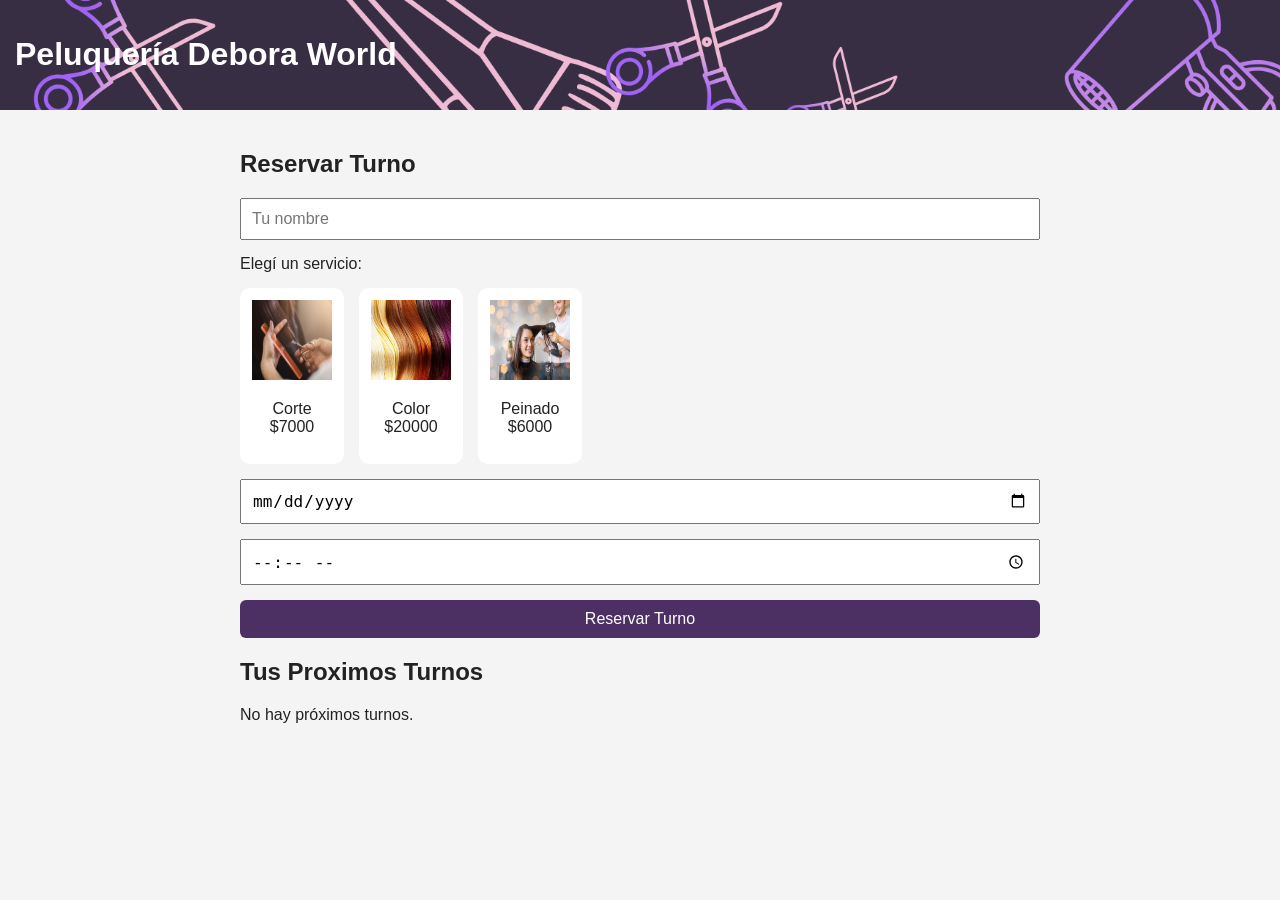
<file: index.html>
<!DOCTYPE html>
<html lang="es">
<head>
    <meta charset="UTF-8">
    <title>Peluquería Debora World</title>
    <link rel="stylesheet" href="style.css">
</head>

<body>

<header>
    <h1> Peluquería Debora World</h1>
    <!-- <button id="darkModeBtn">🌙 Dark Mode</button> -->
</header>

<main>

    <h2>Reservar Turno</h2>

    <form id="formTurno">

        <input type="text" id="nombre" placeholder="Tu nombre" required>

        <label>Elegí un servicio:</label>

        <div class="servicios">

            <label id="corte" class="card">
                <input type="radio" name="servicio" value="Corte" required>
                <img src="corte.jpg">
                <p>Corte<br>
                $7000
                </p>
            </label>

            <label id="color" class="card">
                <input type="radio" name="servicio" value="Color">
                <img src="color.jpg">
                <p>Color <br>
                $20000
                </p>
            </label>

            <label id="peinado" class="card">
                <input type="radio" name="servicio" value="Peinado">
                <img src="peinado.jpg">
                <p>Peinado<br>
                $6000
                </p>
            </label>

        </div>

        <input type="date" id="fecha" required>
        <input type="time" id="hora" required>

        <button id="boton" type="submit">Reservar Turno</button>

    </form>

    <h2>Tus Proximos Turnos</h2>
    <div id="listaTurnos"></div>

</main>

<script src="main.js"></script>

</body>
</html>
</file>
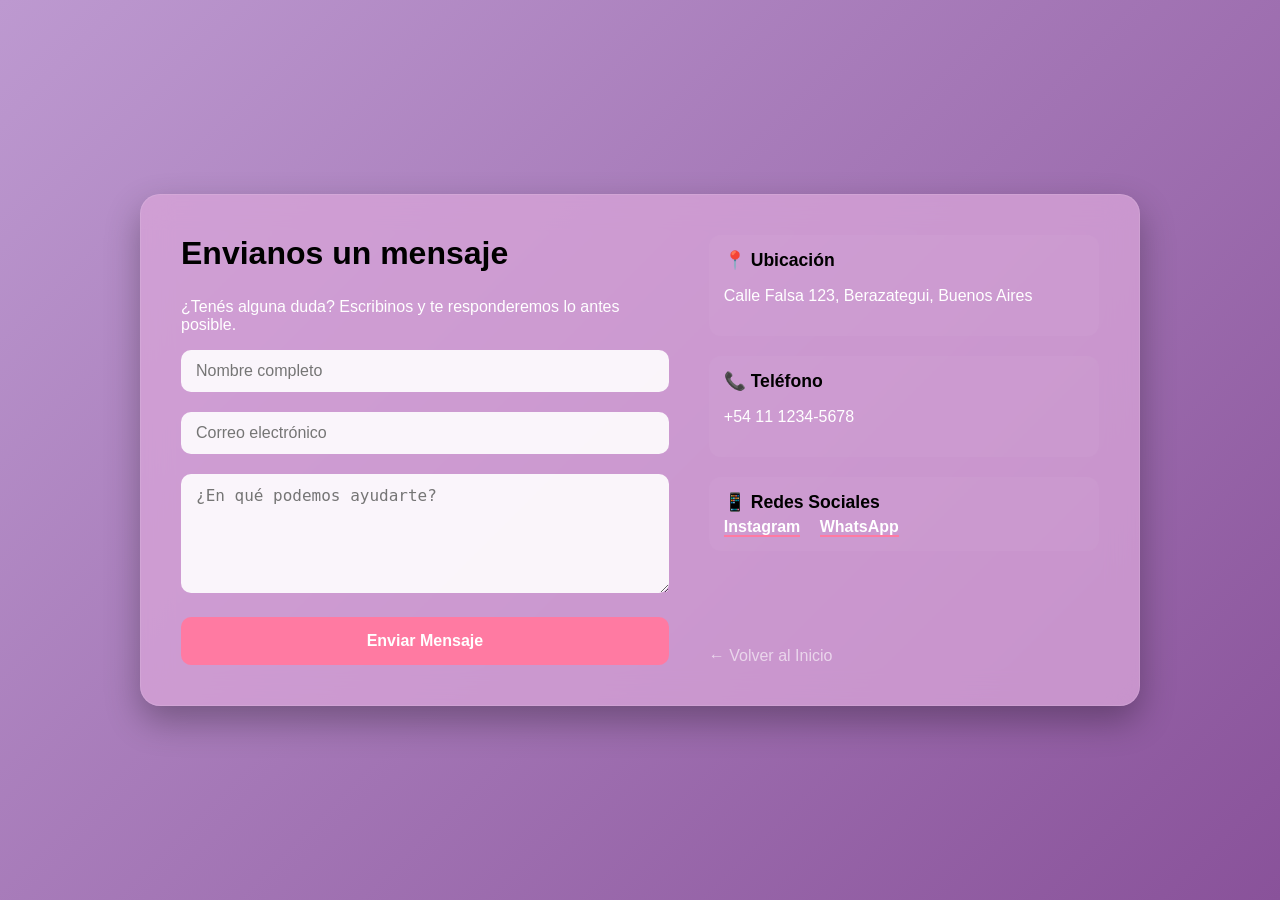
<file: templates/contacto.html>
<!DOCTYPE html>
<html lang="es">
<head>
    <meta charset="UTF-8">
    <meta name="viewport" content="width=device-width, initial-scale=1.0">
    <title>Contacto - Debora World</title>
    <link rel="stylesheet" href="../css/contacto.css">
</head>
<body>

    <section class="contacto-section">
        <div class="contacto-container">
            
            <div class="contacto-form">
                <h2>Envianos un mensaje</h2>
                <p>¿Tenés alguna duda? Escribinos y te responderemos lo antes posible.</p>
                
                <form id="formContacto">
                    <div class="input-group">
                        <input type="text" placeholder="Nombre completo" required>
                    </div>
                    <div class="input-group">
                        <input type="email" placeholder="Correo electrónico" required>
                    </div>
                    <div class="input-group">
                        <textarea placeholder="¿En qué podemos ayudarte?" rows="5" required></textarea>
                    </div>
                    <button type="submit" class="btn-enviar">Enviar Mensaje</button>
                </form>
            </div>

            <div class="contacto-info">
                <div class="info-card">
                    <h3>📍 Ubicación</h3>
                    <p>Calle Falsa 123, Berazategui, Buenos Aires</p>
                </div>
                
                <div class="info-card">
                    <h3>📞 Teléfono</h3>
                    <p>+54 11 1234-5678</p>
                </div>

                <div class="info-card">
                    <h3>📱 Redes Sociales</h3>
                    <div class="redes">
                        <a href="#">Instagram</a>
                        <a href="#">WhatsApp</a>
                    </div>
                </div>

                <a href="index.html" class="btn-volver-contacto">← Volver al Inicio</a>
            </div>

        </div>
    </section>

</body>
</html>
</file>
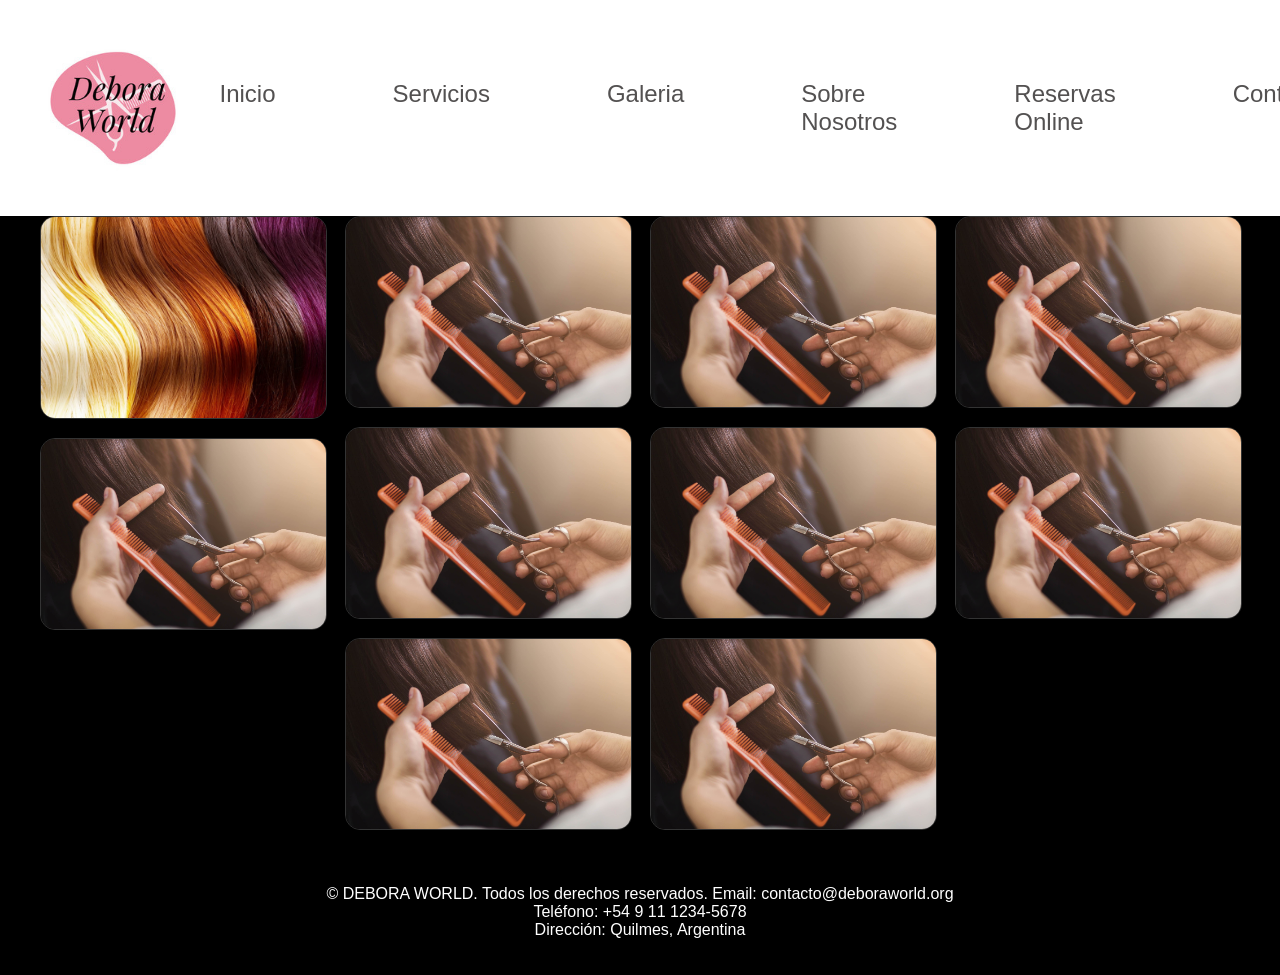
<file: templates/galeria.html>
<!DOCTYPE html>
<html lang="es">
<head>
  <meta charset="UTF-8">
  <meta name="viewport" content="width=device-width, initial-scale=1.0">
  <title>Mi Feed tipo Pinterest</title>
  <!-- Hoja de estilos principal del feed -->
  <link rel="stylesheet" href="../css/galeria.css">
</head>
<body>
  <!-- Contenedor principal de la página (puede usarse para layout global) -->
  <div class="main">
    <!-- HEADER: cabecera fija que contiene menú, logo y enlace de login -->
    <header class="header-principal">
      <div class="logo-container">
        <img src="../imagenes/Logo.png" alt="Logo DeboraWorld">
      </div>
      <div class="contenedor-derecha">
        <nav class="navegador">
          <div class="menu-links" id="menuLinks">
            <a href="#inicio">Inicio</a>
            <a href="servicios.html">Servicios</a>
            <a href="galeria.html">Galeria</a>
            <a href="nosotros.html">Sobre Nosotros</a>
            <a href="index.html">Reservas Online</a>
            <a href="contacto.html">Contacto</a>
          </div>
        </nav>
        <button class="loginlinks">
          <a href="iniciosesion.html">Iniciar Sesión</a>
        </button>
      </div>
    </header>
    <div class="feed" id="feed-proyectos">
      <img src="../imagenes/color.jpg">
      <img src="../imagenes/corte.jpg">
      <img src="../imagenes/corte.jpg">
      <img src="../imagenes/corte.jpg">
      <img src="../imagenes/corte.jpg">
      <img src="../imagenes/corte.jpg">
      <img src="../imagenes/corte.jpg">
      <img src="../imagenes/corte.jpg">
      <img src="../imagenes/corte.jpg">
      <img src="../imagenes/corte.jpg">
    </div>
     <!-- FOOTER: información de contacto y derechos -->
    
      <footer>
      <p>&copy; DEBORA WORLD. Todos los derechos reservados.
         Email: contacto@deboraworld.org<br>
        Teléfono: +54 9 11 1234-5678<br>
        Dirección: Quilmes, Argentina
      </p>
    </footer>

  <script src="../script.js"></script>
</body>
</html>
</file>
<file: style.css>
body {
    font-family: Arial, sans-serif;
    margin: 0;
    background: #f4f4f4;
    color: #222;
    transition: 0.3s;
}

header {
    display: flex;
    justify-content: space-between;
    align-items: center;
    padding: 15px;
    background-image: url("headeroficial.png");
    background-repeat: no-repeat;
    background-size: cover;
    color: white;
}

main {
    max-width: 800px;
    margin: auto;
    padding: 20px;
}

form {
    display: flex;
    flex-direction: column;
    gap: 15px;
}

input, button {
    padding: 10px;
    font-size: 16px;
}

button {
    background: #4c3063;
    border: none;
    color: white;
    cursor: pointer;
    border-radius: 6px;
}

button:hover {
    background: #e5a8bb;
}

/* SERVICIOS */

.servicios {
    display: flex;
    gap: 15px;
}

.card {
    border: 2px solid transparent;
    padding: 10px;
    border-radius: 10px;
    text-align: center;
    cursor: pointer;
    background: white;
    transition: 0.3s;
}

.card img {
    width: 80px;
    height: 80px;
}

.card:hover {
    transform: scale(1.05);
}

.card input {
    display: none;
}

.card input:checked + img {
    border: 3px solid #ff7aa2;
    border-radius: 10px;
}

/* TURNOS */

.turno {
    background: white;
    padding: 15px;
    margin: 15px 0;
    border-left: 5px solid #ff7aa2;
    border-radius: 8px;
    box-shadow: 0 2px 8px rgba(0,0,0,0.1);
    display: flex;
    justify-content: space-between;
    align-items: center;
    gap: 15px;
    transition: 0.3s;
}

.turno:hover {
    box-shadow: 0 4px 12px rgba(0,0,0,0.15);
}

.turno-info {
    flex: 1;
}

.turno-info p {
    margin: 5px 0;
    font-size: 14px;
}

.turno-botones {
    display: flex;
    gap: 10px;
    flex-wrap: wrap;
}

.btn-cancelar, .btn-agregar {
    padding: 8px 15px;
    font-size: 14px;
    border: none;
    border-radius: 6px;
    cursor: pointer;
    transition: 0.3s;
}

.btn-cancelar {
    background: #ff7aa2;
    color: white;
}

.btn-cancelar:hover {
    background: #ff5a7d;
}

.btn-agregar {
    background: #4c3063;
    color: white;
}

.btn-agregar:hover {
    background: #3a234a;
}

/* DARK MODE */

.dark {
    background: #1e1e1e;
    color: white;
}

.dark header {
    background: #111;
}

.dark .card {
    background: #2a2a2a;
}

.dark .turno {
    background: #2a2a2a;
}
</file>
<file: css/contacto.css>
body {
    margin: 0;
    padding: 0;
    font-family: 'Segoe UI', sans-serif;
    background: linear-gradient(135deg, #bd99d0 0%, #89529a 100%);
    color: white;
    min-height: 100vh;
    display: flex;
    align-items: center;
    justify-content: center;
}

.contacto-section {
    width: 90%;
    max-width: 1000px;
    padding: 20px;
}

.contacto-container {
    display: flex;
    gap: 40px;
    background: rgba(217, 164, 216, 0.768);
    backdrop-filter: blur(15px);
    border-radius: 20px;
    border: 1px solid rgba(255, 255, 255, 0.1);
    padding: 40px;
    box-shadow: 0 15px 35px rgba(0, 0, 0, 0.3);
}

/* FORMULARIO */
.contacto-form {
    flex: 1;
}

.contacto-form h2 {
    color: #000000;
    font-size: 2rem;
    margin-top: 0;
}

.input-group {
    margin-bottom: 20px;
}

.input-group input, .input-group textarea {
    width: 100%;
    padding: 12px 15px;
    border-radius: 10px;
    border: none;
    background: rgba(255, 255, 255, 0.9);
    font-size: 1rem;
    box-sizing: border-box;
}

.btn-enviar {
    width: 100%;
    padding: 15px;
    background: #ff7aa2;
    color: white;
    border: none;
    border-radius: 10px;
    font-weight: bold;
    font-size: 1rem;
    cursor: pointer;
    transition: 0.3s;
}

.btn-enviar:hover {
    background: #e66a91;
    transform: translateY(-3px);
    box-shadow: 0 5px 15px rgba(255, 122, 162, 0.4);
}

/* INFO DERECHA */
.contacto-info {
    flex: 0.8;
    display: flex;
    flex-direction: column;
    gap: 20px;
}

.info-card {
    background: rgba(255, 255, 255, 0.03);
    padding: 15px;
    border-radius: 12px;
}

.info-card h3 {
    margin: 0 0 5px 0;
    font-size: 1.1rem;
    color: #000000;
}

.redes a {
    color: white;
    text-decoration: none;
    margin-right: 15px;
    font-weight: bold;
    border-bottom: 2px solid #ff7aa2;
}

.btn-volver-contacto {
    margin-top: auto;
    color: rgba(255, 255, 255, 0.6);
    text-decoration: none;
    transition: 0.3s;
}

.btn-volver-contacto:hover {
    color: white;
}

/* RESPONSIVE */
@media (max-width: 768px) {
    .contacto-container {
        flex-direction: column;
    }
}
</file>
<file: css/galeria.css>
body { /*body es el cuerpo de la pagina*/
  margin: 0; /*elimina el margen externo por defecto*/
  font-family: Arial, sans-serif;
  background-color: #f4f4f4;
}

html, body { /*html y body son los elementos principales de la pagina*/
  font-family: 'Orbitron', sans-serif;
  background-color: black; /*para que toda la pagina tenga el mismo fondo*/
  background-size: cover;
  color: rgb(255, 255, 255);
  display: flex; /*para que los elementos hijos se alineen en fila o columna*/
  flex-direction: column; /*para que los elementos hijos se alineen en columna*/
  margin: 0;
  min-height: 100vh;
  padding: 0;
}

.main {  
  display: flex;
  flex-direction: column;
  flex: 1;  /* crece y ocupa todo el espacio disponible */
}

.main-content { /* Contenedor principal del contenido */
  flex: 1; /* Esto permite que el contenido crezca y empuje el footer abajo */
  padding-bottom: 100px; /* espacio para que el botón + no lo tape */
}

a {
  text-decoration: none; /*le saca la decoracion*/
  color: inherit; /*le saca el color*/
}
.logo-container {
  display: flex; /*es para poder centrar con justify-content y align-items*/
  justify-content: center;
  align-items: center;
  padding: 2vh;
}

.logo-container img{
  width: 150px;
  height: auto;
}

.header-principal {
  display: flex;
  justify-content: space-between; /* logo a la izquierda, menú a la derecha */
  align-items: center; /* Alinea todo desde arriba */
  width: 100%;
  position: relative;
  top: 0;
  left: 0;
  z-index: 1000;
  box-sizing: border-box;
  background-color: #ffffff;
  padding: 15px 20px;
}

/* ---  para tirar todo a la derecha y apilarlo --- */
.contenedor-derecha {
  display: flex;
  flex-direction: row; /*  en fila */
  align-items: center;
  gap: 30px; /* espacio entre menú y botón */
}

.menu-links {
  display: flex;
  gap: 10vh; /* Espaciado entre las palabras del menú */
}

.menu-links a {
  text-decoration: none;
  color: #535151; /* Color de los links, ajustalo a tu gusto */
  font-size: 1.5rem;
  transition: color 0.3s ease;
  padding: 1.5vh;
}

.menu-links a:hover {
  color: #c96b85; /* Un rosado para que combine con tus íconos de fondo */
}

/* --- Botón (sin posiciones absolutas) --- */
.loginlinks {
  background: transparent;
  border: 1px solid #c96b85;
  padding: 16px 16px;
  border-radius: 4px;
  cursor: pointer;
  transition: all 0.3s ease;
  margin-left: auto;
}

.loginlinks a {
  color: #c96b85;
  text-decoration: none;
  font-size: 1.2rem;
}

.loginlinks:hover {
  background-color: #c96b85;
}

.loginlinks:hover a {
  color: #ffffff;
}

/* IMPORTANTE: Como el header ahora es 'fixed' y mide 80px de alto, 
necesitamos empujar la sección de abajo para que el header no la tape.
*/
#inicio {
  padding-top: 10%; /* Empuja el contenido inicial hacia abajo */
}

footer {
  margin-top: auto; /* Refuerzo para que se quede abajo */
  width: 100%;
  background-color: black;
  padding: 20px 0;
  text-align: center;
}



/* --- ESTILO PINTEREST PARA LA GALERÍA --- */

.main-content {
  padding: 20px;
  padding-bottom: 100px;
}

.feed {
  /* Crea las columnas automáticas */
  column-count: 4; 
  column-gap: 20px;
  max-width: 1200px;
  margin: 0 auto;
}

.feed img {
  width: 100%;
  display: inline-block; /* Evita que la foto se parta entre columnas */
  margin-bottom: 15px;
  border-radius: 15px;
  border: 1px solid #333;
  box-shadow: 0 4px 10px rgba(0,0,0,0.5);
  transition: all 0.3s ease;
  cursor: pointer;
}

/* Efecto al pasar el mouse */
.feed img:hover {
  transform: scale(1.03);
  box-shadow: 0 8px 20px rgba(201, 107, 133, 0.4);
  filter: brightness(1.1);
}

/* --- RESPONSIVE --- */

/* Tablets (2 columnas) */
@media (max-width: 800px) {
  .feed {
    column-count: 2;
  }
}

/* Celulares (1 columna) */
@media (max-width: 480px) {
  .feed {
    column-count: 1;
  }
}
</file>
